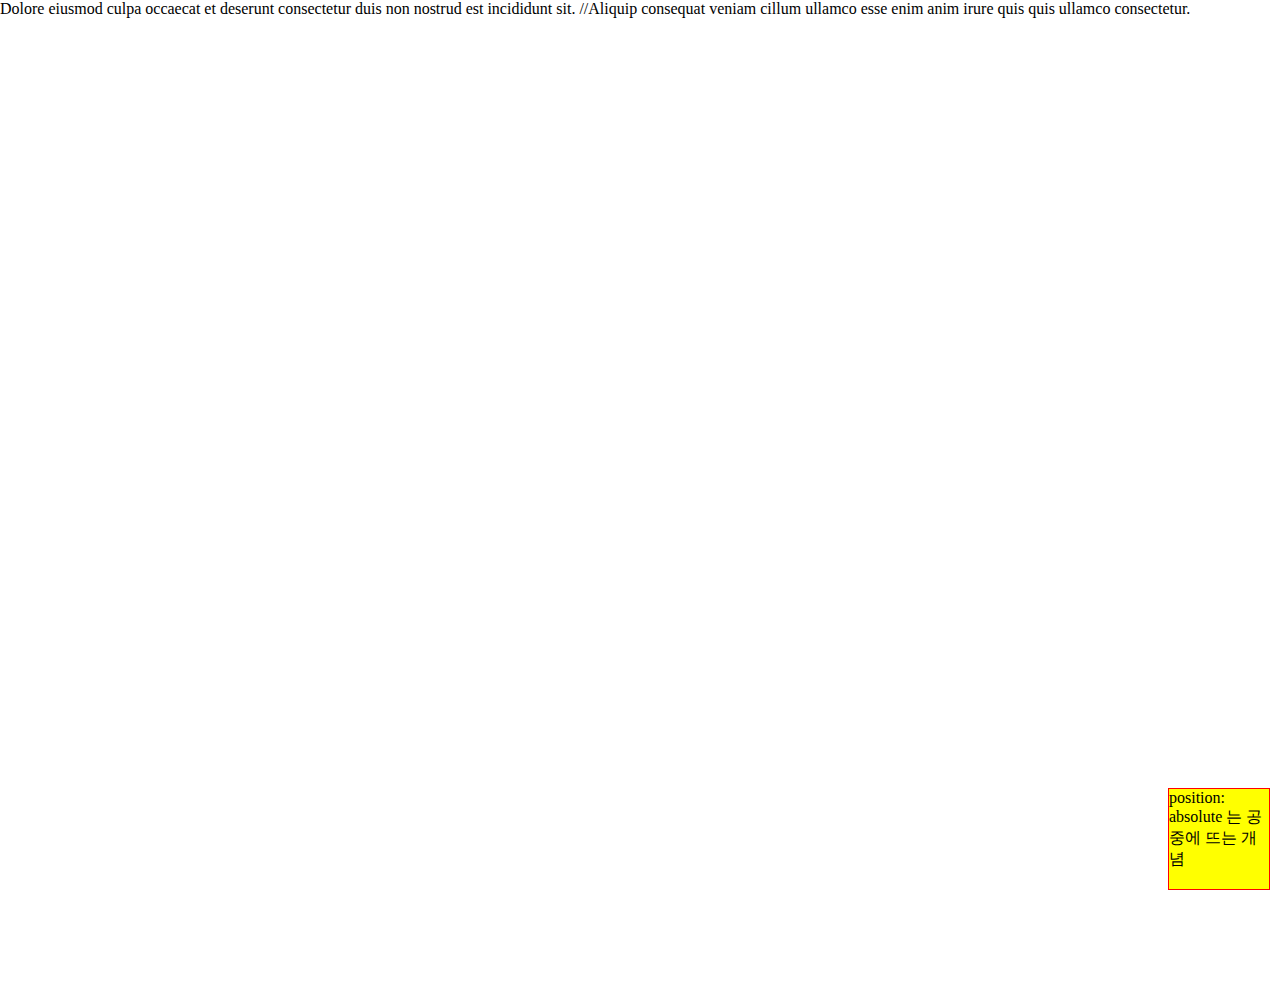
<file: ex_css.html>
<!DOCTYPE html>
<html lang="en">
<head>
    <meta charset="UTF-8">
    <meta http-equiv="X-UA-Compatible" content="IE=edge">
    <meta name="viewport" content="width=device-width, initial-scale=1.0">
    <title>Document</title>
    <style>
        body { margin: 0;}
        div { position: fixed; bottom: 10px; right: 10px; width: 100px; height: 100px; border: 1px solid red; background-color: yellow;}
    </style>
</head>
<body>
    <div>position: absolute 는 공중에 뜨는 개념</div>
    Dolore eiusmod culpa occaecat et deserunt consectetur duis non nostrud est incididunt sit.
    //Aliquip consequat veniam cillum ullamco esse enim anim irure quis quis ullamco consectetur.
    <br>
    <br>
    <br>
    <br>
    <br>
    <br>
    <br>
    <br>
    <br>
    <br>
    <br>
    <br>
    <br>
    <br>
    <br>
    <br>
    <br>
    <br>
    <br>
    <br>
    <br>
    <br>
    <br>
    <br>
    <br>
    <br>
    <br>
    <br>
    <br>
    <br>
    <br>
    <br>
    <br>
    <br>
    <br>
    <br>
    <br>
    <br>
    <br>
    <br>
    <br>
    <br>
    <br>
    <br>
    <br>
    <br>
    <br>
    <br>
    <br>
    <br>
    <br>
    <br>
    <br>
    <br>
    <br>
    <br>
</body>
</html>
</file>
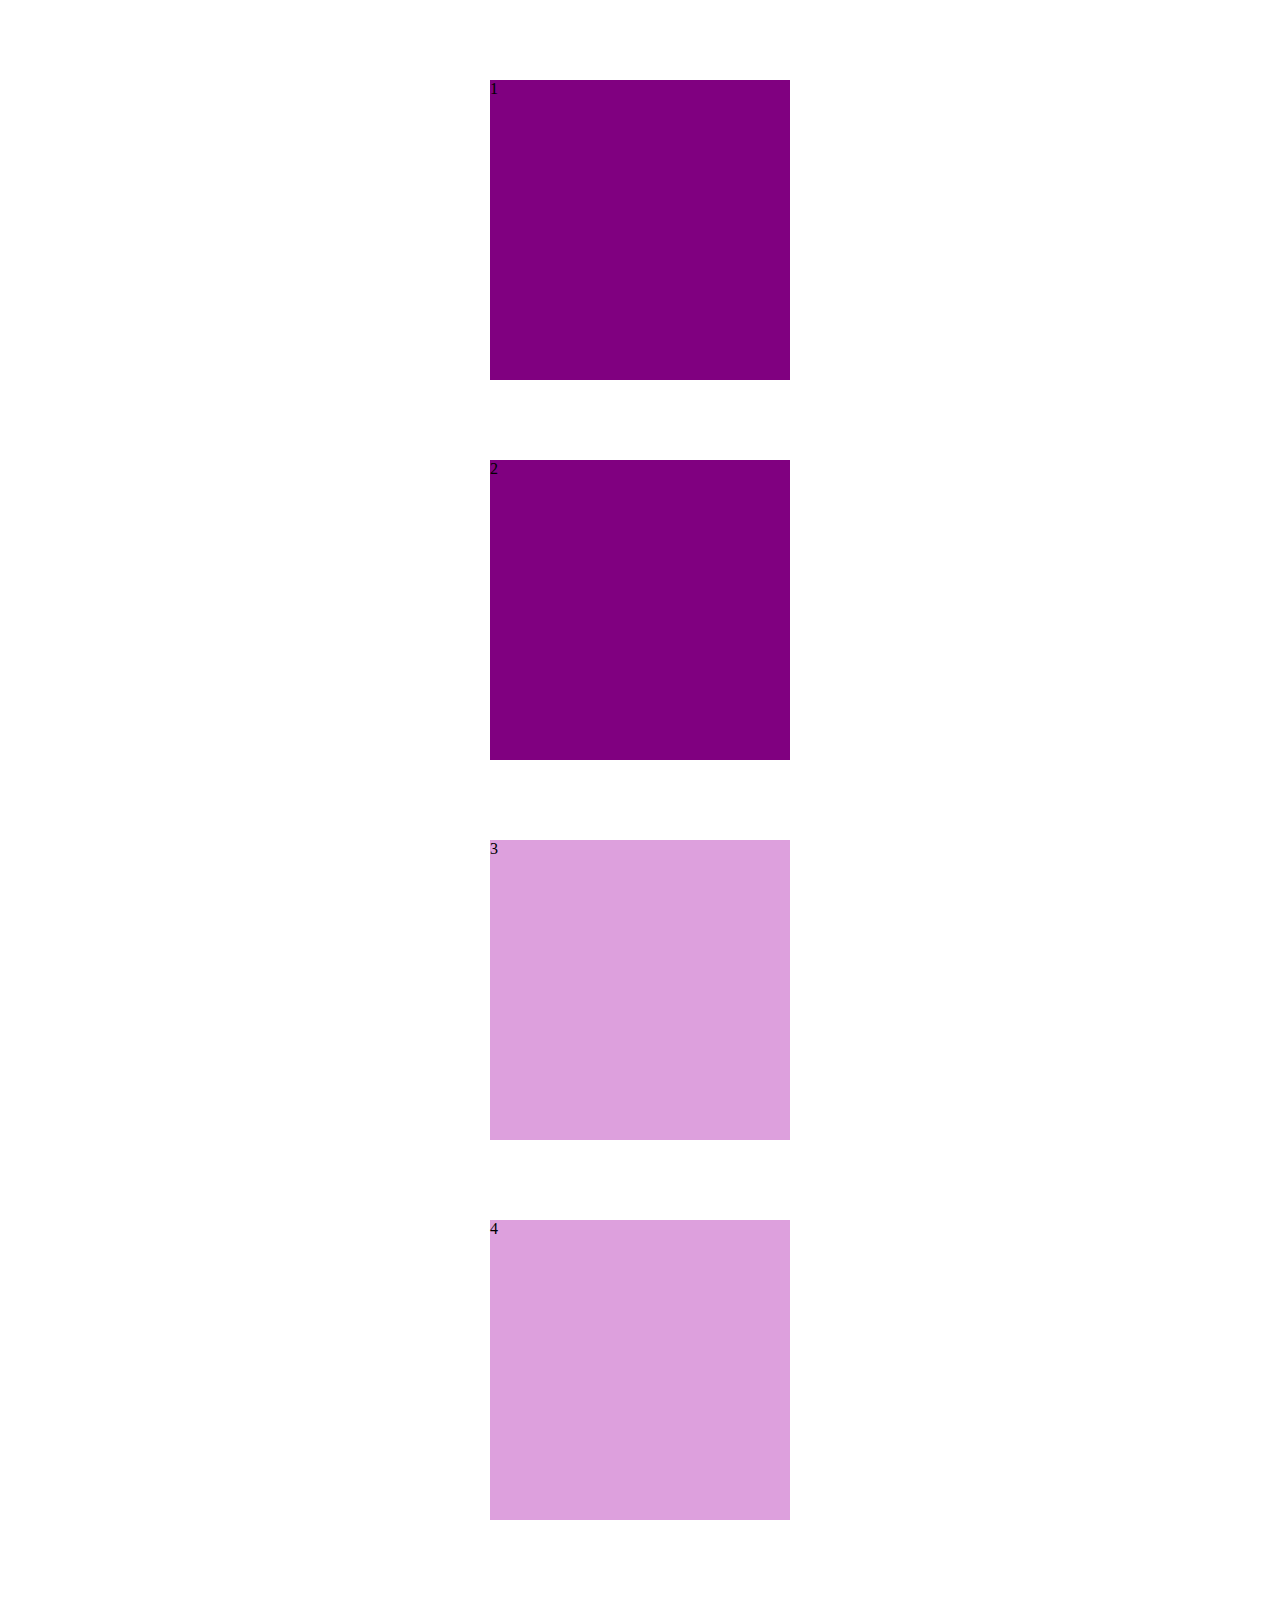
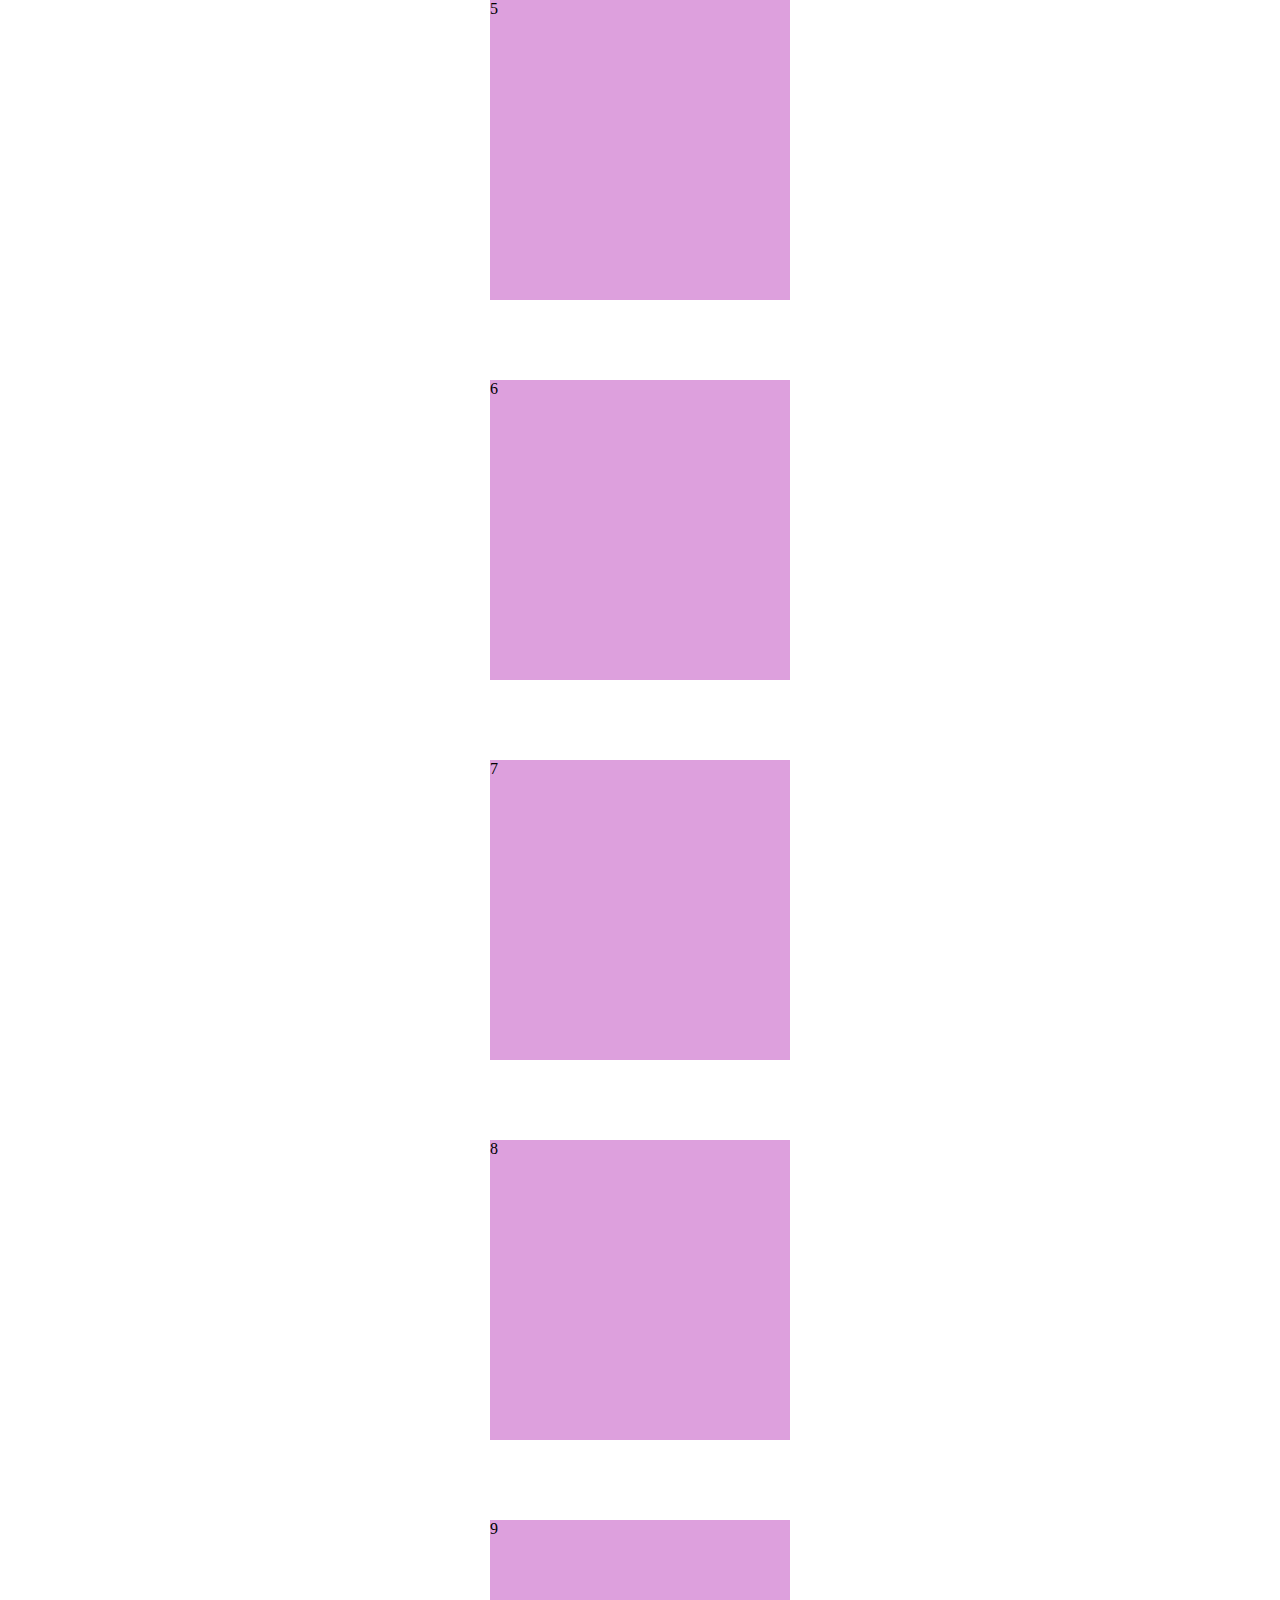
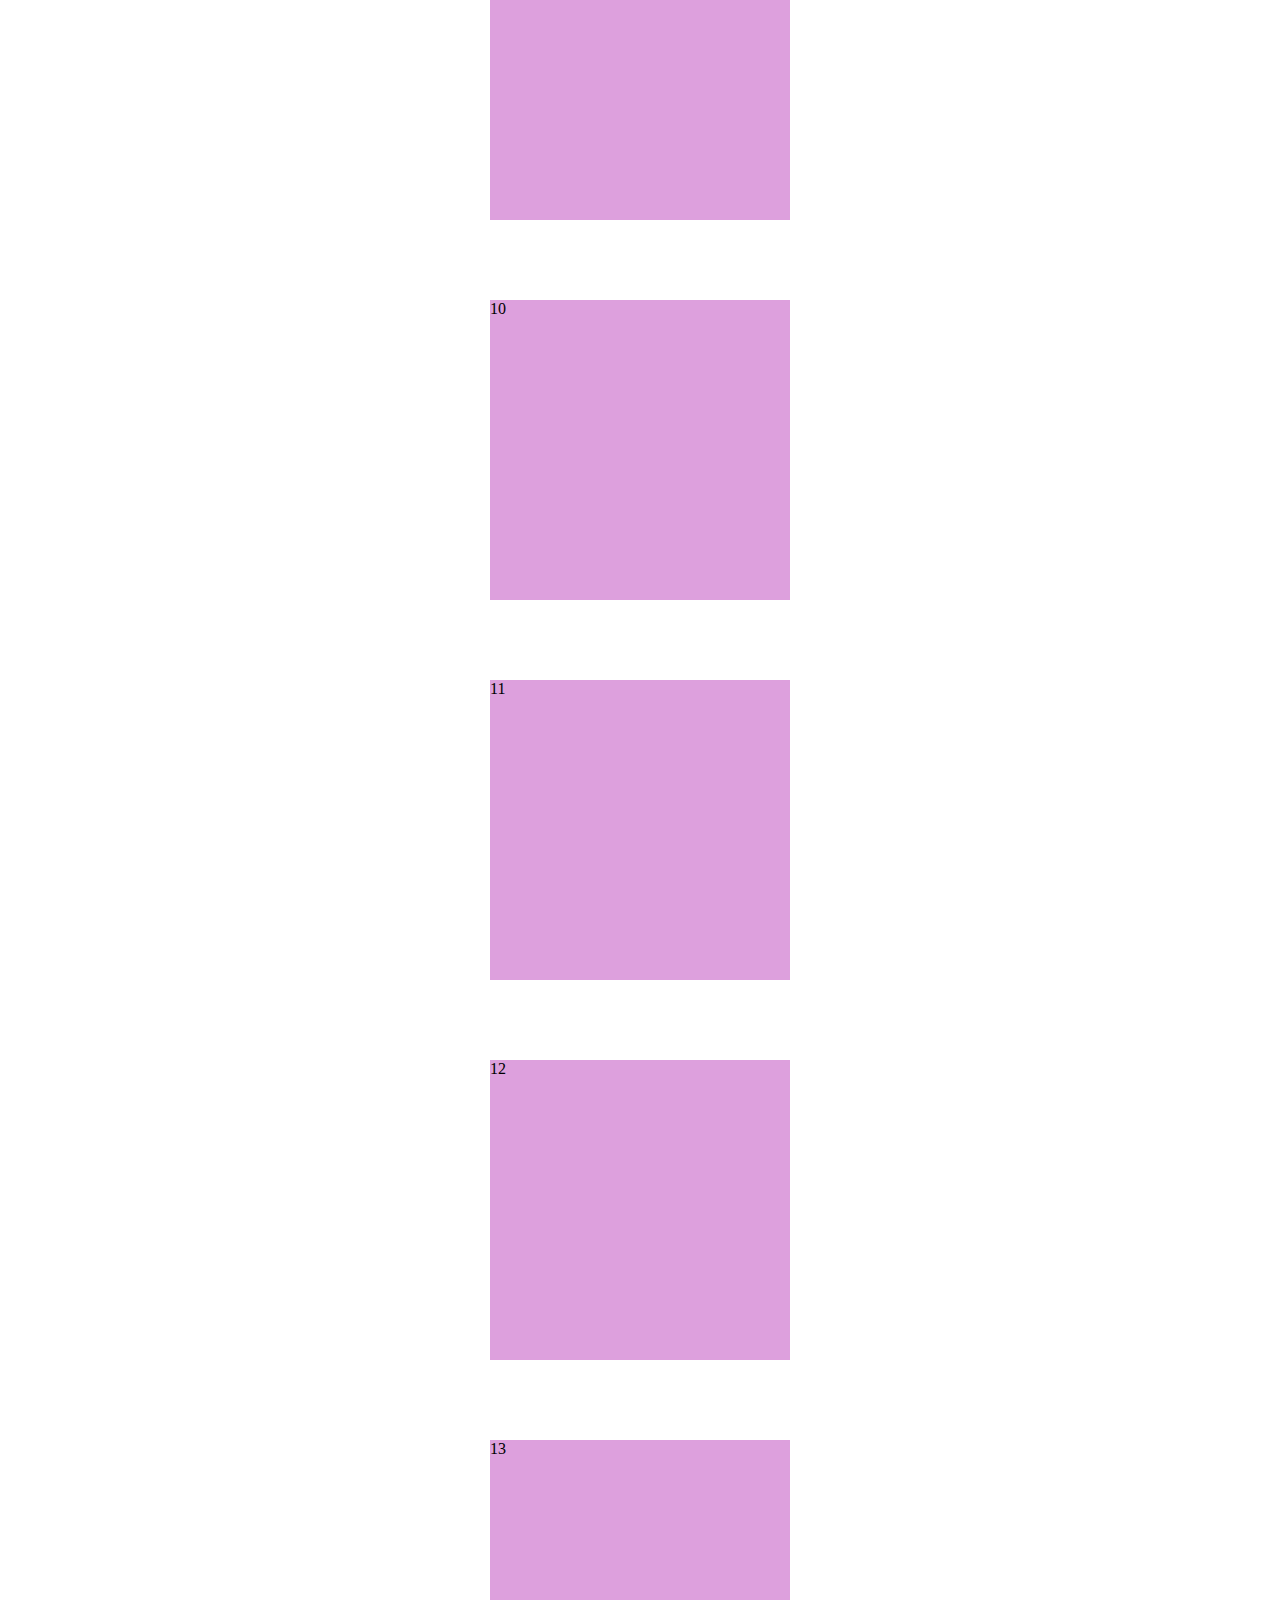
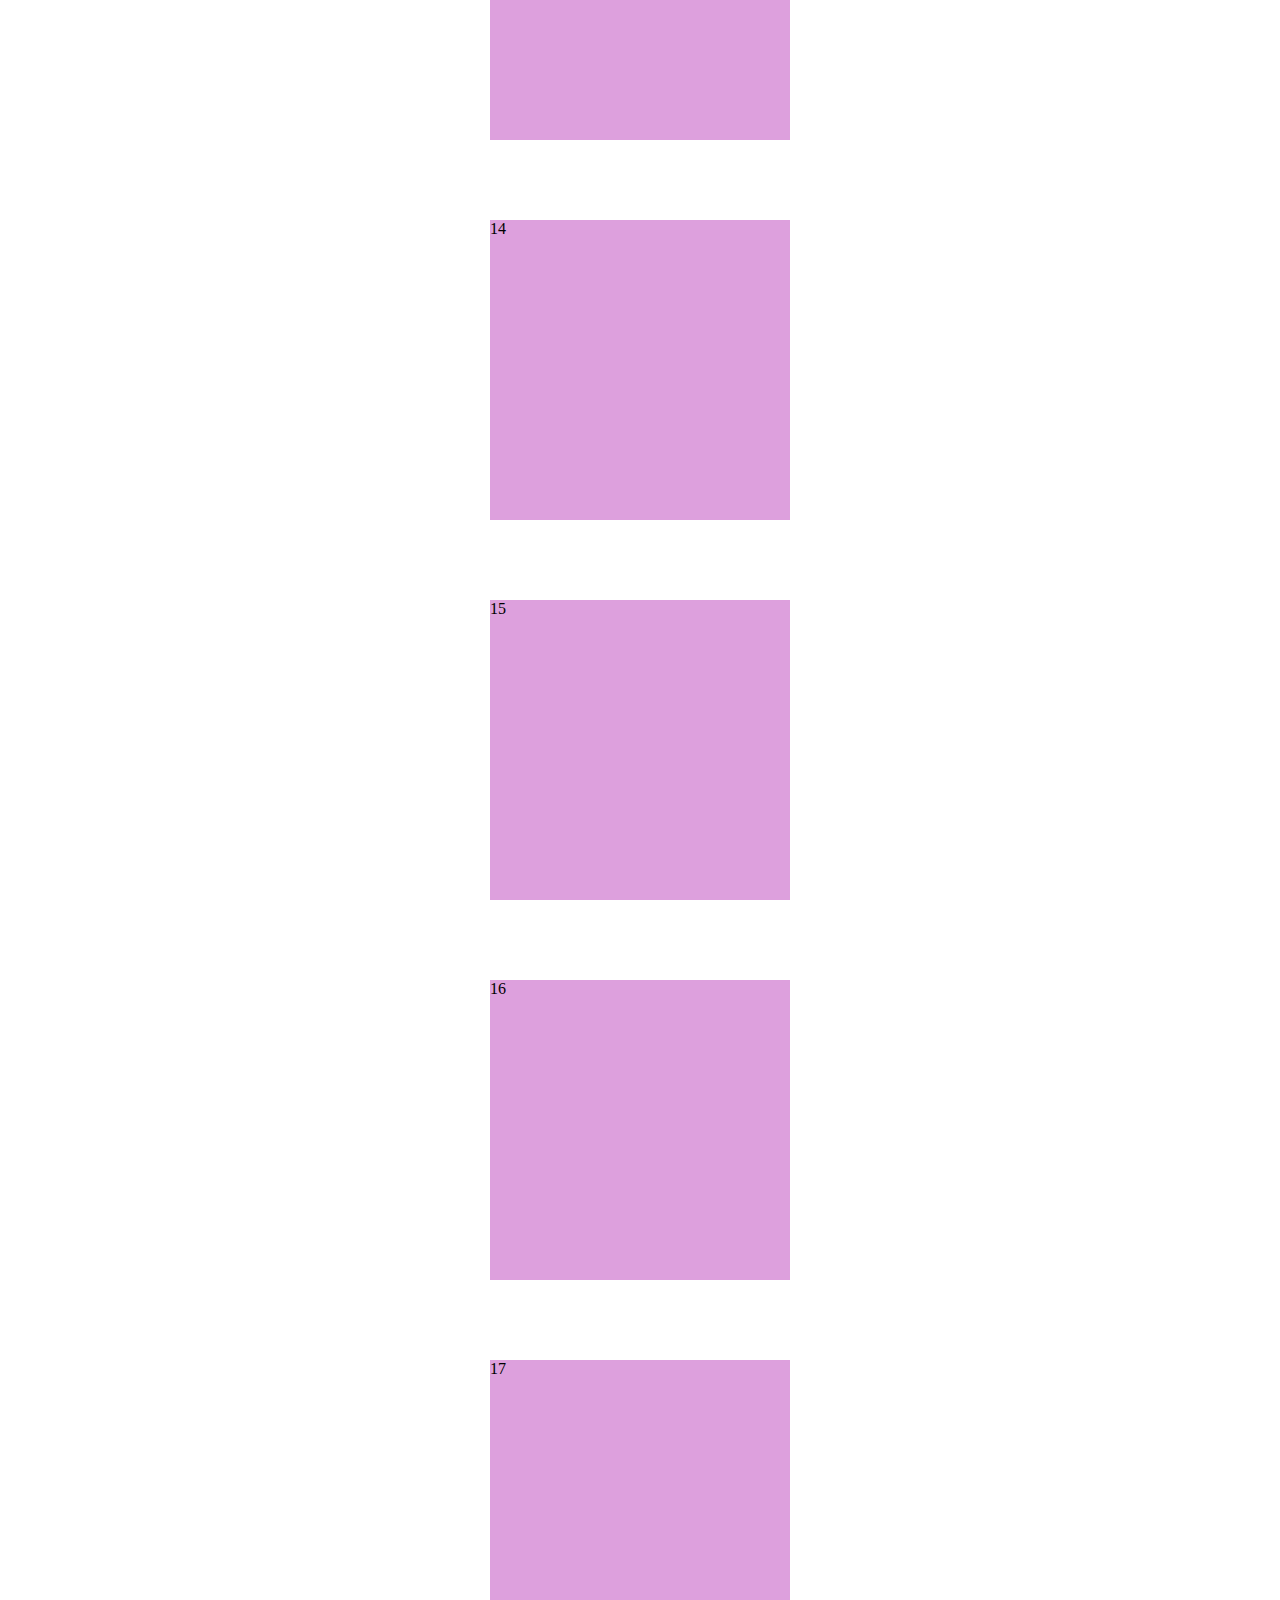
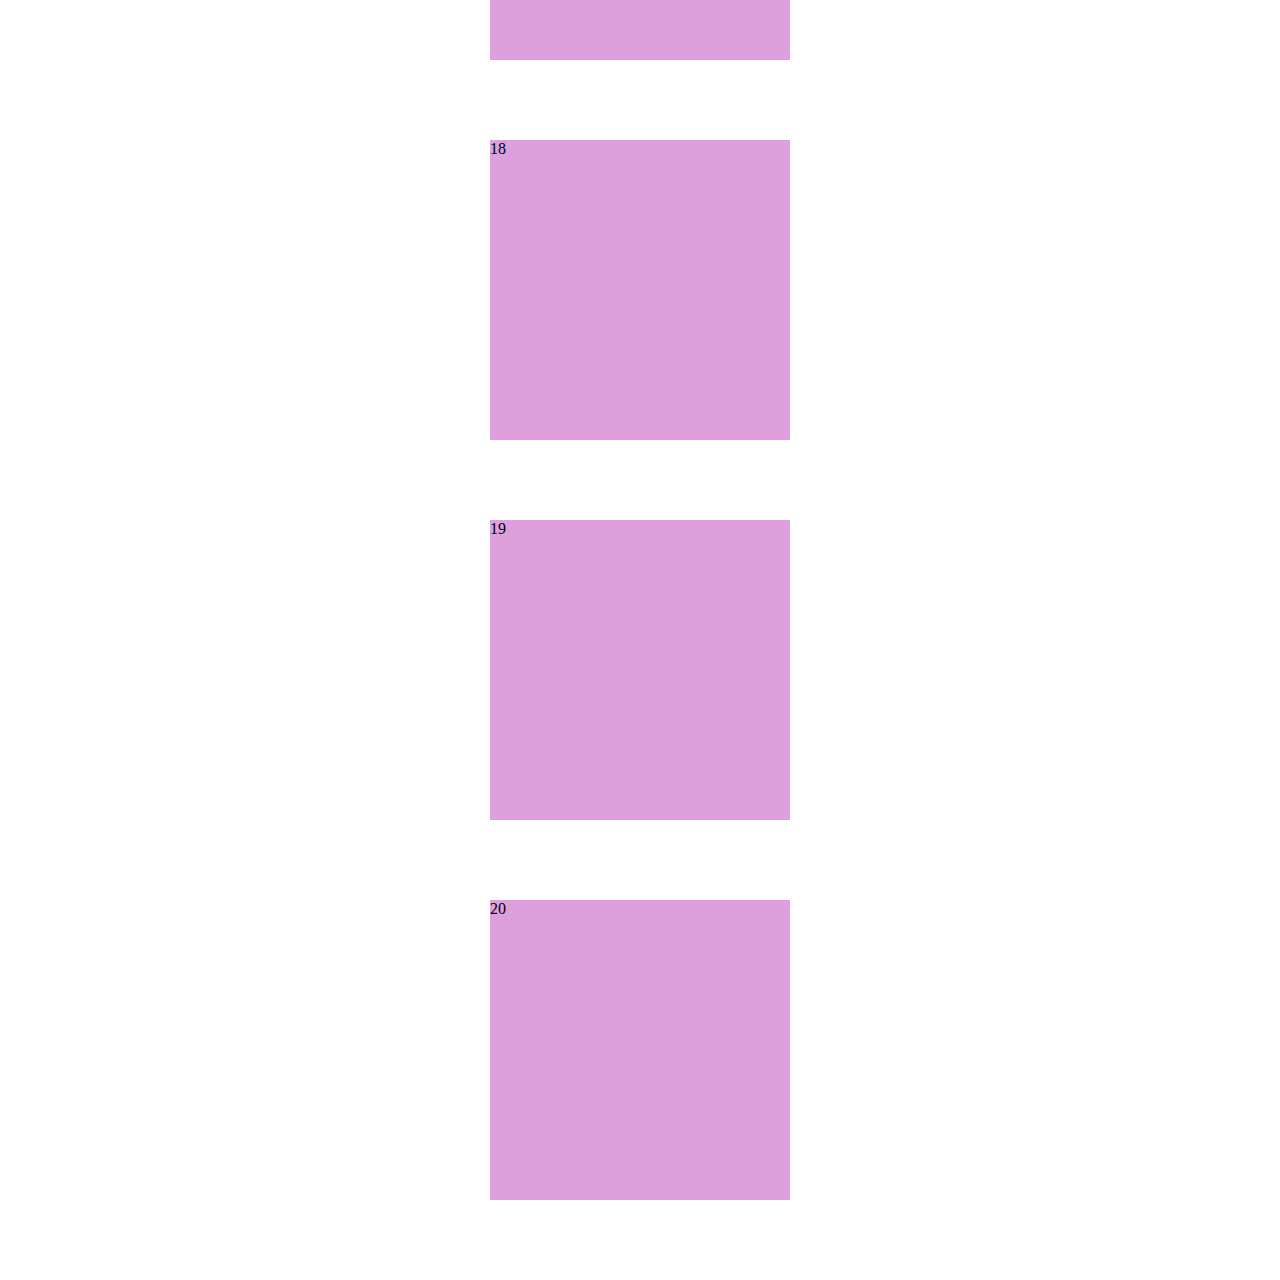
<file: intersection_observer.html>
<!DOCTYPE html>
<html lang="en">
  <head>
    <meta charset="UTF-8" />
    <meta name="viewport" content="width=device-width, initial-scale=1.0" />
    <title>Document</title>
    <style>
      * {
        box-sizing: border-box;
      }

      .box {
        width: 300px;
        height: 300px;
        margin: 80px auto;
        background-color: plum;
        transition: 2500ms;
      }

      .box.active {
        background-color: purple;
      }
    </style>
  </head>
  <body>
    <div class="box">1</div>
    <div class="box">2</div>
    <div class="box">3</div>
    <div class="box">4</div>
    <div class="box">5</div>
    <div class="box">6</div>
    <div class="box">7</div>
    <div class="box">8</div>
    <div class="box">9</div>
    <div class="box">10</div>
    <div class="box">11</div>
    <div class="box">12</div>
    <div class="box">13</div>
    <div class="box">14</div>
    <div class="box">15</div>
    <div class="box">16</div>
    <div class="box">17</div>
    <div class="box">18</div>
    <div class="box">19</div>
    <div class="box">20</div>

    <script>
      const boxes = document.querySelectorAll('.box');
      const options = {
        root: null, // viewport
        rootMargin: '0px',
        threshold: 1,
      }
      const observer = new IntersectionObserver((entries, observer) => {
        // console.log('observe!!!');
        // console.log(entries);
        // console.log('-'.repeat(10));
        // console.log(observer);
        entries.forEach(entry => {
          if(entry.isIntersecting){
            entry.target.classList.add('active');
          } else {
            entry.target.classList.remove('active');
          }
        });
    }, options);

    boxes.forEach(box => observer.observe(box));
    
    </script>
  </body>
</html>
</file>
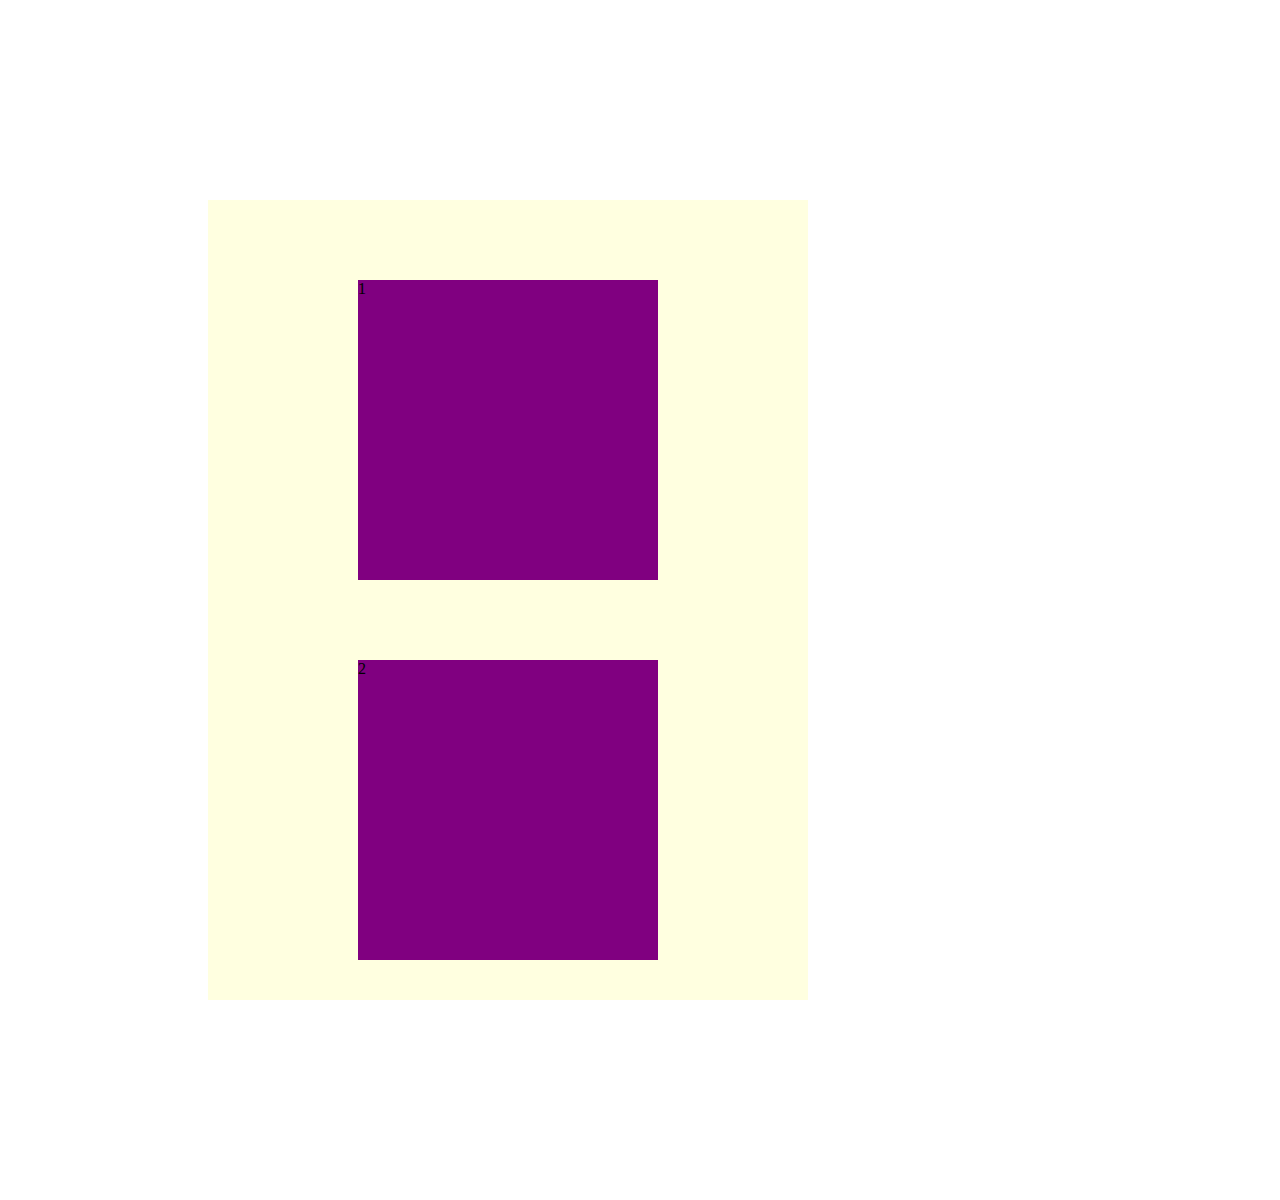
<file: intersection_observer_container.html>
<!DOCTYPE html>
<html lang="en">
  <head>
    <meta charset="UTF-8" />
    <meta name="viewport" content="width=device-width, initial-scale=1.0" />
    <title>Document</title>
    <style>
      * {
        box-sizing: border-box;
      }

      .container {
        width: 600px;
        height: 800px;
        margin: 200px;
        overflow-y: scroll;
        background-color: lightyellow;
      }

      .box {
        width: 300px;
        height: 300px;
        margin: 80px auto;
        background-color: plum;
        transition: 350ms;
      }

      .box.active {
        background-color: purple;
      }
    </style>
  </head>
  <body>
    <div class="container">
      <div class="box">1</div>
      <div class="box">2</div>
      <div class="box">3</div>
      <div class="box">4</div>
      <div class="box">5</div>
      <div class="box">6</div>
      <div class="box">7</div>
      <div class="box">8</div>
      <div class="box">9</div>
      <div class="box">10</div>
      <div class="box">11</div>
      <div class="box">12</div>
      <div class="box">13</div>
      <div class="box">14</div>
      <div class="box">15</div>
      <div class="box">16</div>
      <div class="box">17</div>
      <div class="box">18</div>
      <div class="box">19</div>
      <div class="box">20</div>
    </div>

    <script>
      const boxes = document.querySelectorAll('.box');
      const options = {
        root: document.querySelector('.container'), // null - viewport
        rootMargin: '0px',
        threshold: 1,
      }
      const observer = new IntersectionObserver((entries, observer) => {
        // console.log('observe!!!');
        // console.log(entries);
        // console.log('-'.repeat(10));
        // console.log(observer);
        entries.forEach(entry => {
          if(entry.isIntersecting){
            entry.target.classList.add('active');
          } else {
            entry.target.classList.remove('active');
          }
        });
    }, options);

    boxes.forEach(box => observer.observe(box));
    </script>
  </body>
</html>
</file>
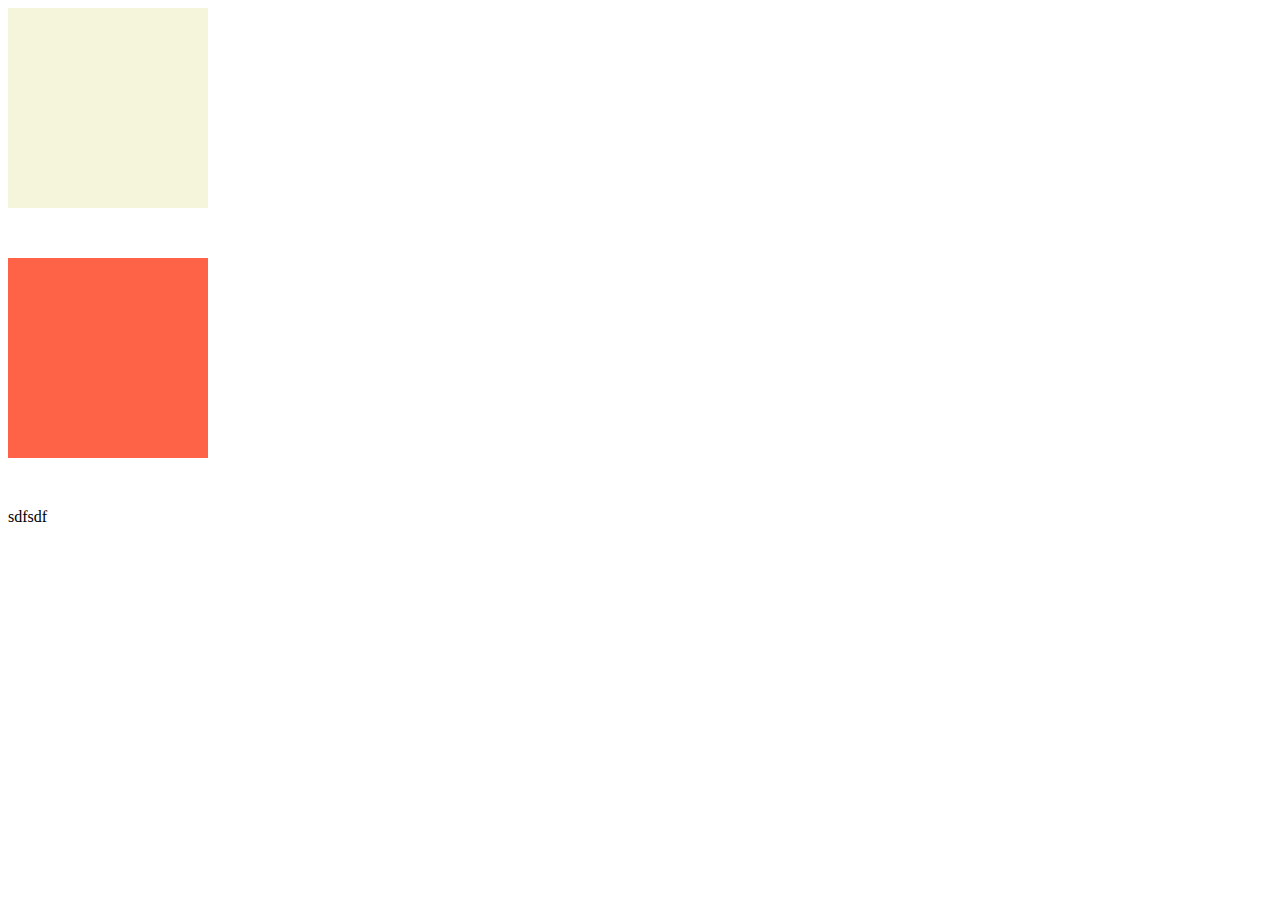
<file: datatypehtml-200710-223817/data-type.html>
<!DOCTYPE html>
<html lang="en">
  <head>
    <meta charset="UTF-8" />
    <meta name="viewport" content="width=device-width, initial-scale=1.0" />
    <title>Data Attributes</title>
    <!-- https://developer.mozilla.org/en-US/docs/Learn/HTML/Howto/Use_data_attributes -->
    <style>
      div {
        width: 200px;
        height: 200px;
        background-color: tomato;
        margin-bottom: 50px;
      }

      div[data-display-name='dream'] {
        background-color: beige;
      }
    </style>
  </head>
  <body>
    <div data-index="1" data-display-name="dream"></div>
    <div data-index="2" data-display-name="coding"></div>
    <span data-index="1" data-display-name="dream">sdfsdf</span>
    <script>
      const dream = document.querySelector('div[data-display-name="dream"]');
      console.log(dream.dataset);
      console.log(dream.dataset.displayName);
      console.log(dream.dataset.index);
    </script>
  </body>
</html>
</file>
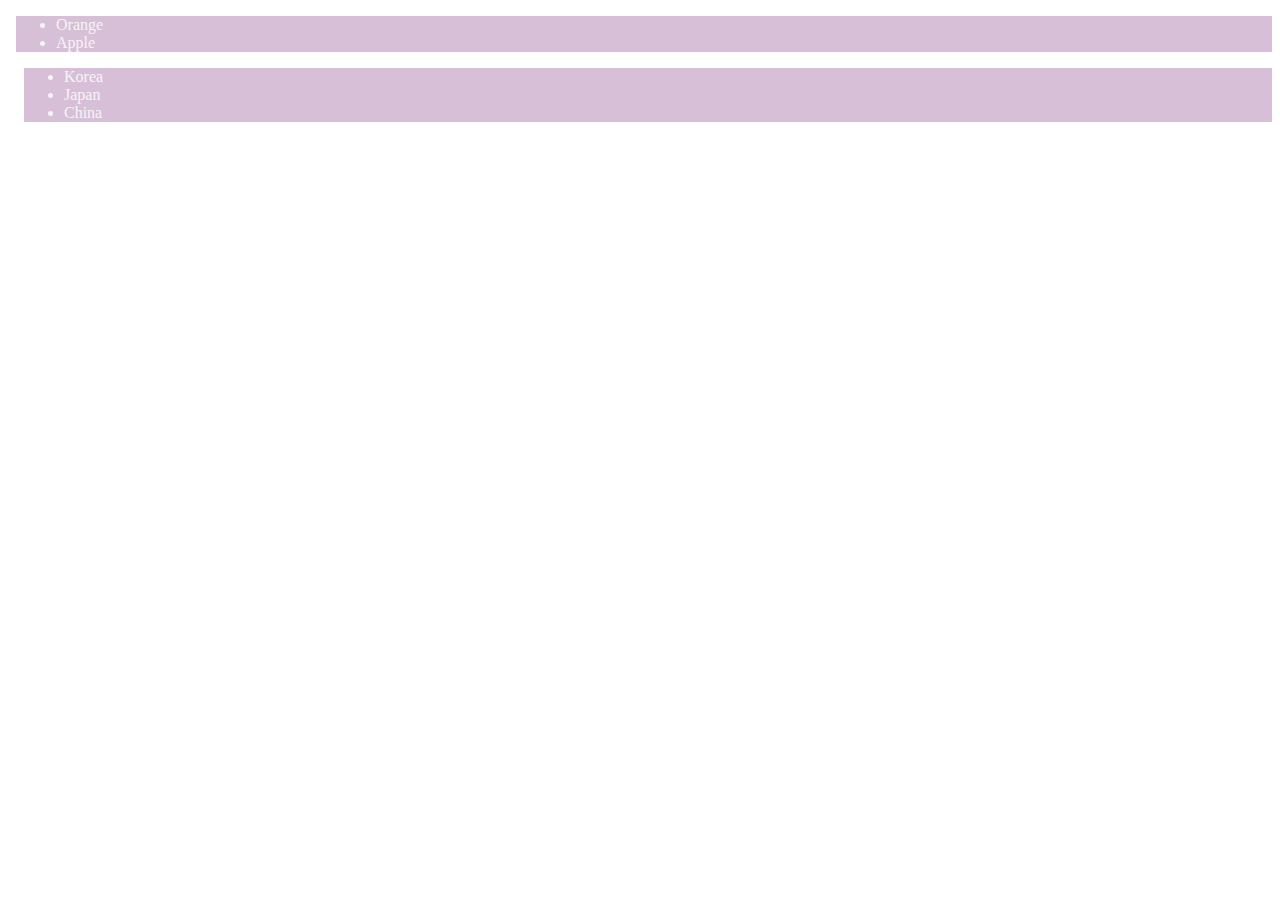
<file: variable_demo_project-200710-223547/variable_after.html>
<!DOCTYPE html>
<html lang="en">
  <head>
    <meta charset="UTF-8" />
    <meta name="viewport" content="width=device-width, initial-scale=1.0" />
    <title>Custom properties</title>
    <!-- https://developer.mozilla.org/en-US/docs/Web/CSS/--* -->
    <style>
      :root {
        --background-color: thistle;
        --text-color: whitesmoke;
        --base: 8px;
      }
      .first-list {
        background-color: var(--background-color);
        color: var(--text-color, red);
        margin-left: var(--base);
      }

      .second-list {
        background-color: var(--background-color);
        color: var(--text-color, red);
        margin-left: calc(var(--base) * 2); /* calc 계산 */
      }

      @media screen and (max-width: 768px) { /* mobile 에 바로 적용할 수 있다 */
        :root {
          --background-color: salmon;
          --text-color: whitesmoke;
          --base: 4px;
        }
      }
    </style>
  </head>
  <body>
    <ul class="first-list">
      <li>Orange</li>
      <li>Apple</li>
    </ul>
    <ul class="second-list">
      <li>Korea</li>
      <li>Japan</li>
      <li>China</li>
    </ul>
  </body>
</html>
</file>
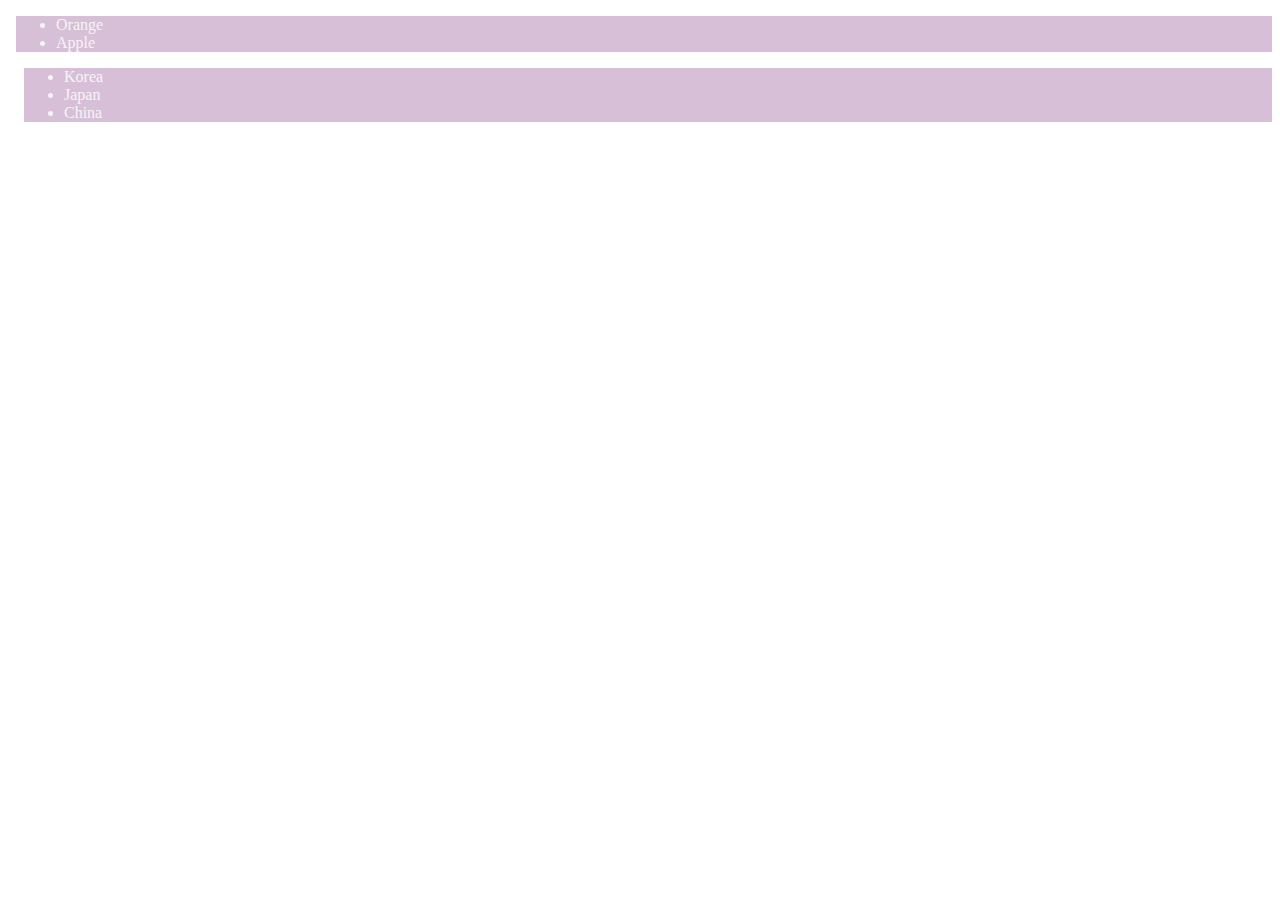
<file: variable_demo_project-200710-223547/variable_before.html>
<!DOCTYPE html>
<html lang="en">
  <head>
    <meta charset="UTF-8" />
    <meta name="viewport" content="width=device-width, initial-scale=1.0" />
    <title>Custom properties</title>
    <!-- https://developer.mozilla.org/en-US/docs/Web/CSS/--* -->
    <style>
      .first-list {
        background-color: thistle;
        color: whitesmoke;
        margin-left: 8px;
      }

      .second-list {
        background-color: thistle;
        color: whitesmoke;
        margin-left: 16px;
      }
    </style>
  </head>
  <body>
    <ul class="first-list">
      <li>Orange</li>
      <li>Apple</li>
    </ul>
    <ul class="second-list">
      <li>Korea</li>
      <li>Japan</li>
      <li>China</li>
    </ul>
  </body>
</html>
</file>
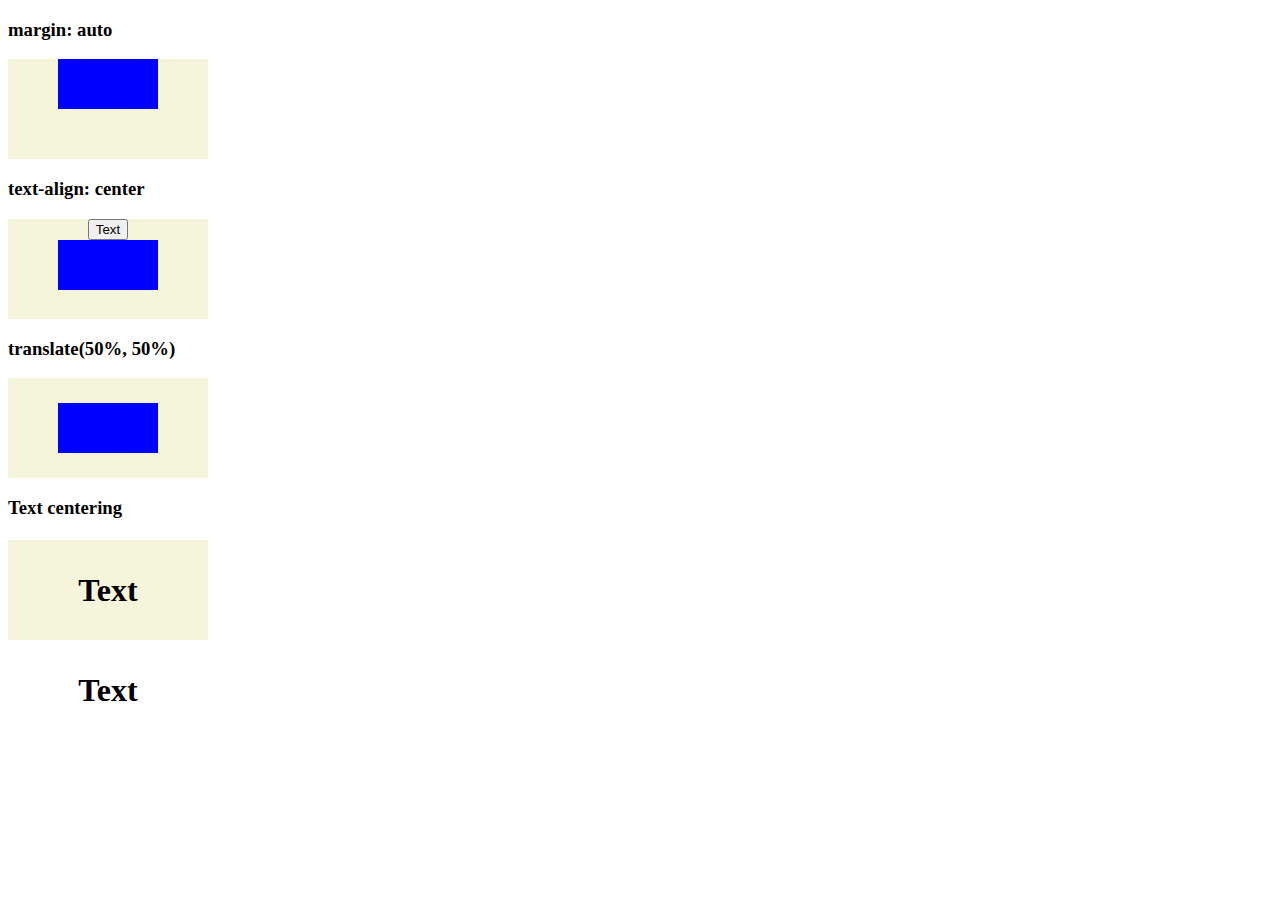
<file: csscollection-200514-173450/css-collection/alignment.html>
<!DOCTYPE html>
<html lang="en">
  <head>
    <meta charset="UTF-8" />
    <meta name="viewport" content="width=device-width, initial-scale=1.0" />
    <title>Document</title>
    <style>
      .box {
        /* position: absolute;
        top: 50%;
        left: 50%; */
        width: 200px;
        height: 100px;
        background-color: beige;
      }

      .inner {
        width: 50%;
        height: 50%;
        background-color: blue;
      }

      .inner1 {
        margin: auto;
      }
      
      .box2 {
        text-align: center; /* inline 요소에만 text-align 적용되고, block 요소에는 적용되지 않는다*/
      }
      
      .inner2 {
        margin: auto;
      }

      .inner3 {
        transform: translate(50%, 50%); /* 부모의 50% */
        /* transform: translate(-50%, -50%); */
      }

      .box4 h1 {
        text-align: center;
        line-height: 100px; /* 라인하잇 박스높이 주면 text-align: center; 적용된다*/
      }
    </style>
  </head>
  <body>
    <h3>margin: auto</h3>
    <div class="box box1">
      <div class="inner inner1"></div>
    </div>
    
    <h3>text-align: center</h3>
    <div class="box box2">
      <button>Text</button>
      <div class="inner inner2"></div>
    </div>

    <h3>translate(50%, 50%)</h3>
    <div class="box box3">
      <div class="inner inner3"></div>
    </div>

    <h3>Text centering</h3>
    <div class="box box4">
      <h1>Text<br />Text</h1>
    </div>
  </body>
</html>
</file>
